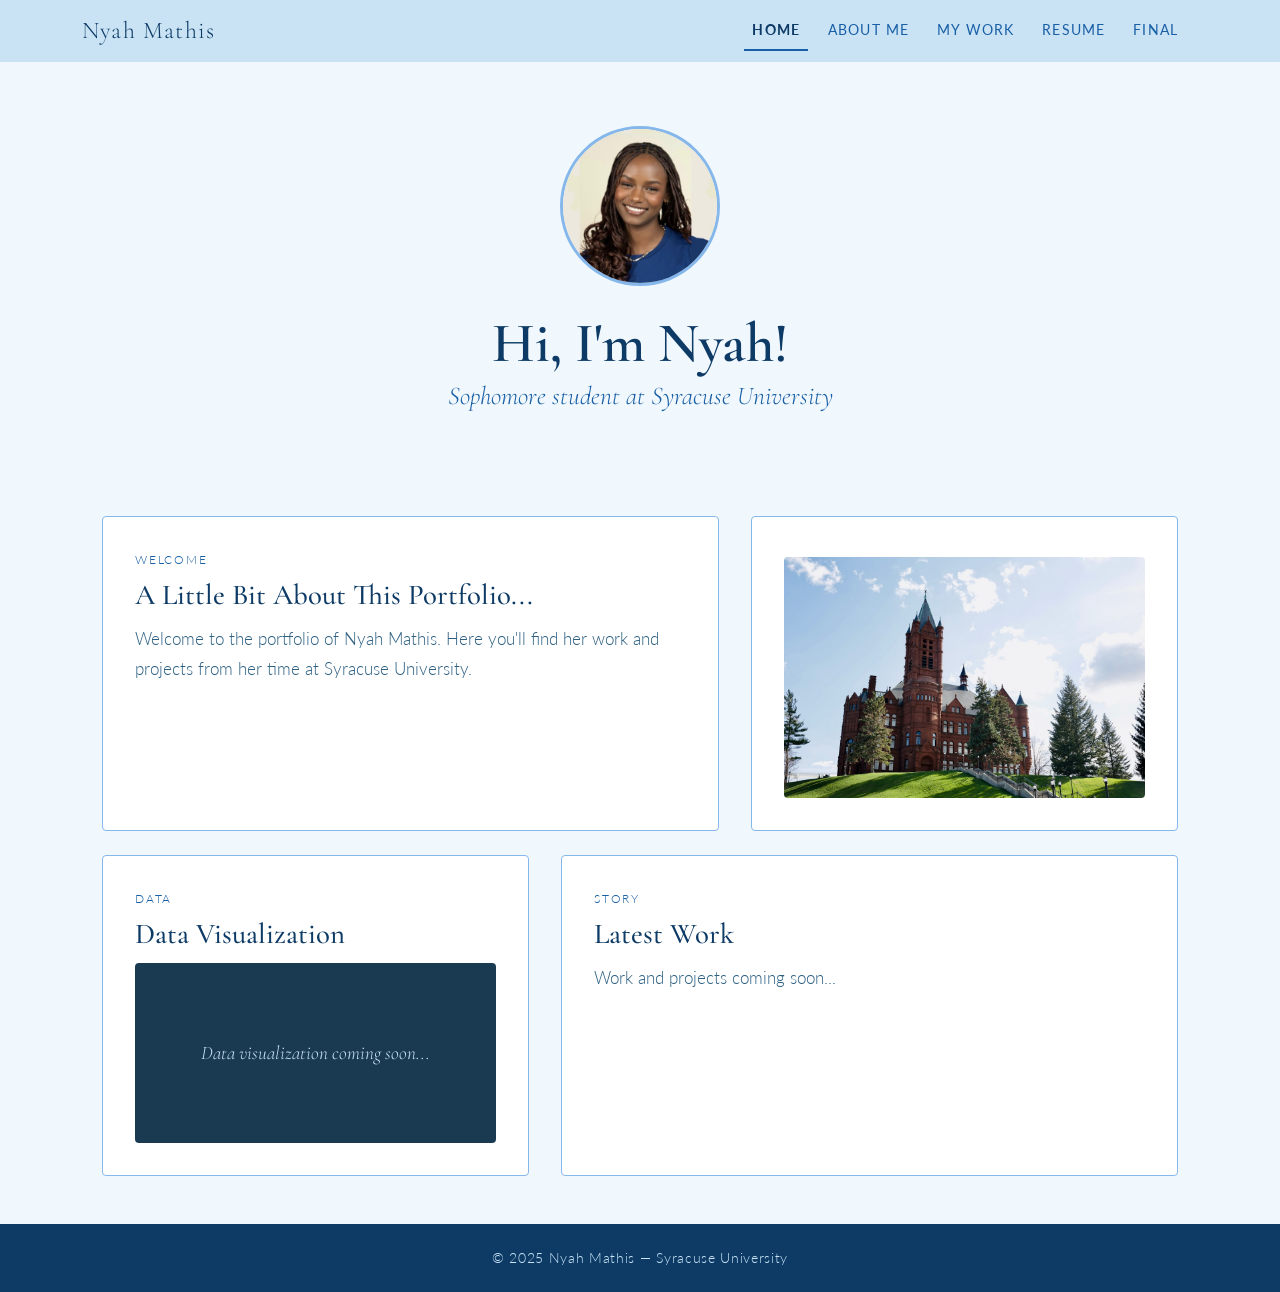
<file: index.html>
<html>

    <head>

        <title>
            Meet Nyah Mathis
        </title>   
        
        <link rel="stylesheet" href="style.css">

        <link rel="preconnect" href="https://fonts.googleapis.com">
        <link rel="preconnect" href="https://fonts.gstatic.com" crossorigin>
        <link href="https://fonts.googleapis.com/css2?family=Cormorant+Garamond:ital,wght@0,300..700;1,300..700&family=Lato:wght@300;400;700&display=swap" rel="stylesheet">

        <!-- Bootstrap CSS -->
        <link href="https://cdn.jsdelivr.net/npm/bootstrap@5.3.8/dist/css/bootstrap.min.css" rel="stylesheet" integrity="sha384-sRIl4kxILFvY47J16cr9ZwB07vP4J8+LH7qKQnuqkuIAvNWLzeN8tE5YBujZqJLB" crossorigin="anonymous">

        <style>
            /* ── Typography ── */
            body {
                font-family: 'Lato', sans-serif;
                font-weight: 300;
                background-color: #f0f7fd;
                color: #1a3a52;
            }

            h1, h2, h3, .display-font {
                font-family: 'Cormorant Garamond', serif;
            }

            p {
                font-family: 'Lato', sans-serif;
                font-size: 1.05rem;
                line-height: 1.75;
                color: #2c5f82;
            }

            /* ── Bootstrap Navbar ── */
            .navbar {
                background-color: #c9e3f5;
            }

            .navbar-brand {
                font-family: 'Cormorant Garamond', serif;
                font-size: 1.5rem;
                color: #0d3b66 !important;
                letter-spacing: 0.05em;
            }

            .navbar-nav .nav-link {
                font-family: 'Lato', sans-serif;
                font-weight: 400;
                color: #185fa5 !important;
                letter-spacing: 0.08em;
                font-size: 0.9rem;
                text-transform: uppercase;
                padding: 0.5rem 1rem;
                transition: color 0.2s;
            }

            .navbar-nav .nav-link:hover,
            .navbar-nav .nav-link.active {
                color: #0d3b66 !important;
                font-weight: bold;
                border-bottom: 2px solid #185fa5;
            }

            .navbar-toggler {
                border-color: #185fa5;
            }

            /* ── Hero Section ── */
            .hero {
                background-color: #f0f7fd;
                padding: 4rem 0 3rem;
                text-align: center;
            }

            .profile-photo {
                width: 160px;
                height: 160px;
                object-fit: cover;
                border-radius: 50%;
                border: 3px solid #85b7eb;
                margin-bottom: 1.5rem;
            }

            .hero h1 {
                font-size: 3.5rem;
                font-weight: 600;
                color: #0d3b66;
                margin-bottom: 0.25rem;
            }

            .hero h2 {
                font-size: 1.6rem;
                font-weight: 300;
                color: #185fa5;
                font-style: italic;
            }

            /* ── Content Sections ── */
            .section-label {
                font-family: 'Lato', sans-serif;
                font-size: 0.75rem;
                text-transform: uppercase;
                letter-spacing: 0.15em;
                color: #185fa5;
                margin-bottom: 0.5rem;
            }

            .content-card {
                background: #fff;
                border: 1px solid #85b7eb;
                border-radius: 4px;
                padding: 2rem;
                height: 100%;
            }

            .content-card h3 {
                font-size: 1.8rem;
                color: #0d3b66;
                margin-bottom: 0.75rem;
            }

            .data-viz-placeholder {
                background: #1a3a52;
                border-radius: 4px;
                height: 180px;
                display: flex;
                align-items: center;
                justify-content: center;
                color: #c9e3f5;
                font-family: 'Cormorant Garamond', serif;
                font-size: 1.2rem;
                font-style: italic;
            }

            .main-content {
                background-color: #f0f7fd;
                padding: 3rem 0;
            }

            footer {
                background-color: #0d3b66;
                color: #c9e3f5;
                padding: 1.5rem 0;
                text-align: center;
                font-family: 'Lato', sans-serif;
                font-size: 0.85rem;
                letter-spacing: 0.05em;
            }
        </style>

    </head>

    <body>

        <!-- ── Bootstrap Navbar ── -->
        <nav class="navbar navbar-expand-lg">
            <div class="container">
                <a class="navbar-brand" href="index.html">Nyah Mathis</a>

                <!-- Hamburger Toggle Thingy -->
                <button class="navbar-toggler" type="button"
                    data-bs-toggle="collapse"
                    data-bs-target="#mainNav"
                    aria-controls="mainNav"
                    aria-expanded="false"
                    aria-label="Toggle navigation">
                    <span class="navbar-toggler-icon" style="filter: invert(30%) sepia(50%) saturate(400%) hue-rotate(190deg);"></span>
                </button>

                <div class="collapse navbar-collapse" id="mainNav">
                    <ul class="navbar-nav ms-auto">
                        <li class="nav-item">
                            <a class="nav-link active" href="index.html">Home</a>
                        </li>
                        <li class="nav-item">
                            <a class="nav-link" href="about/index.html">About Me</a>
                        </li>
                        <li class="nav-item">
                            <a class="nav-link" href="work/index.html">My Work</a>
                        </li>
                        <li class="nav-item">
                            <a class="nav-link" href="resume/index.html">Resume</a>
                        </li>
                        <li class="nav-item">
                            <a class="nav-link" href="final/index.html">Final</a>
                        </li>
                    </ul>
                </div>
            </div>
        </nav>

        <!-- ── Hero Section ── -->
        <div class="hero">
            <img src="nyahmathis.jpeg" alt="A photo of Nyah Mathis smiling" class="profile-photo">
            <h1>Hi, I'm Nyah!</h1>
            <h2 class="cormorant-garamond">Sophomore student at Syracuse University</h2>
        </div>

        <!-- ── Main Content: Bootstrap Grid ── -->
        <section class="main-content">
            <div class="container">

                <!-- Row 1 -->
                <div class="row g-4 mb-4">

                    <div class="col-12 col-md-7" style="padding-left: 2rem; padding-right: 1rem;">
                        <div class="content-card">
                            <p class="section-label">Welcome</p>
                            <h3>A Little Bit About This Portfolio...</h3>
                            <p>
                                Welcome to the portfolio of Nyah Mathis. 
                                Here you'll find her work and projects from her time at Syracuse University. 
                            </p>
                        </div>
                    </div>

                    <div class="col-12 col-md-5" style="padding-left: 1rem; padding-right: 2rem;">
                        <div class="content-card">
                            <p class="section-label"></p>
                            <img src="sulandscapeimg.jpeg" alt="SU campus landscape" style="width: 100%; border-radius: 4px;">
                        </div>
                    </div>

                </div>

                <!-- Row 2 -->
                <div class="row g-4">

                    <div class="col-12 col-md-5" style="padding-left: 2rem; padding-right: 1rem;">
                        <div class="content-card">
                            <p class="section-label">Data</p>
                            <h3>Data Visualization</h3>
                            <div class="data-viz-placeholder">
                                Data visualization coming soon...
                            </div>
                        </div>
                    </div>

                    <div class="col-12 col-md-7" style="padding-left: 1rem; padding-right: 2rem;">
                        <div class="content-card">
                            <p class="section-label">Story</p>
                            <h3>Latest Work</h3>
                            <p>
                                Work and projects coming soon...
                            </p>
                        </div>
                    </div>

                </div>

            </div>
        </section>

        <!-- ── Footer ── -->
        <footer>
            <div class="container">
                &copy; 2025 Nyah Mathis &mdash; Syracuse University
            </div>
        </footer>

        <!-- Bootstrap JS -->
        <script src="https://cdn.jsdelivr.net/npm/bootstrap@5.3.8/dist/js/bootstrap.bundle.min.js" integrity="sha384-FKyoEForCGlyvwx9Hj09JcYn3nv7wiPVlz7YYwJrWVcXK/BmnVDxM+D2scQbITxI" crossorigin="anonymous"></script> 

    </body>

</html>


        

    </body>

</html>
</file>
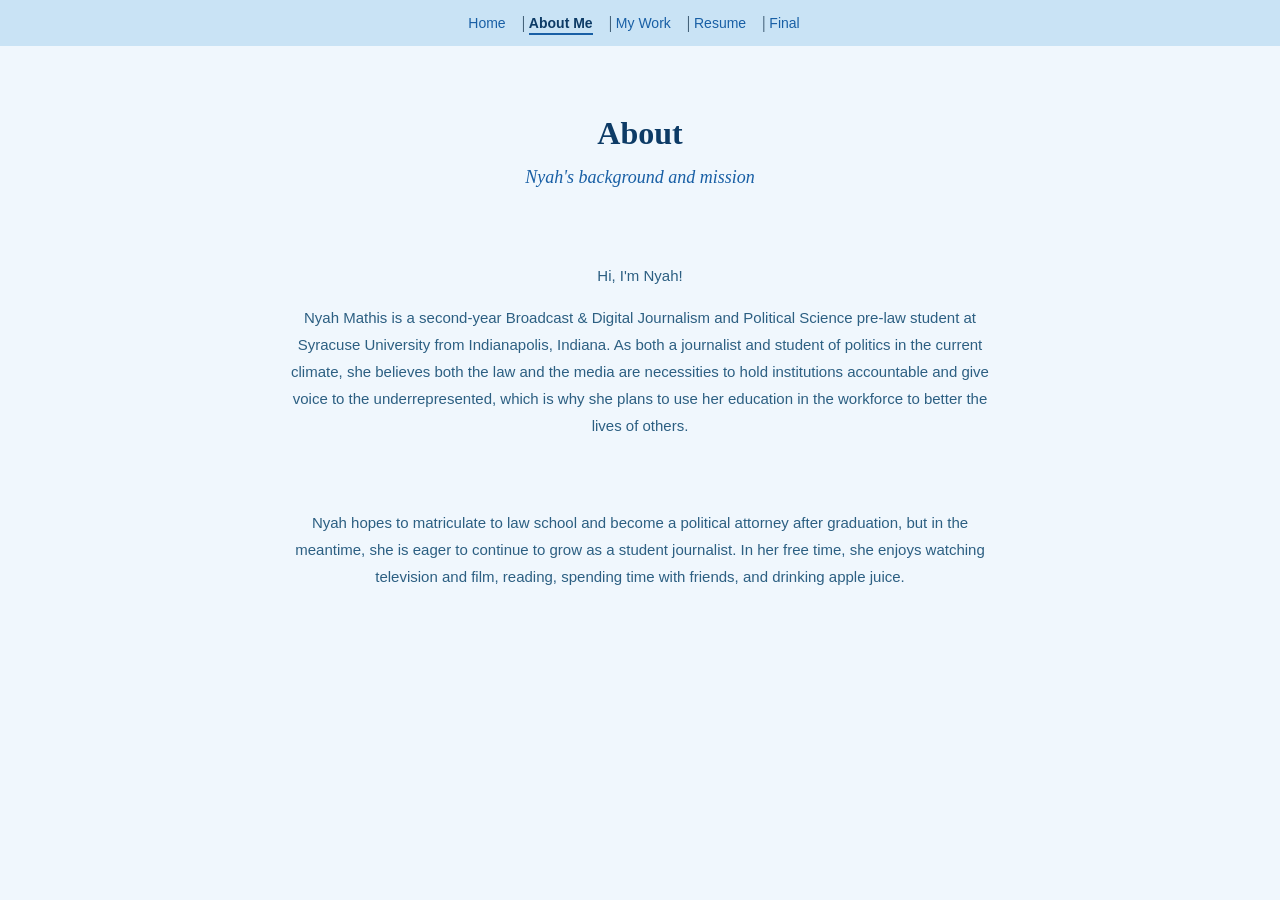
<file: about/index.html>
<html>

    <head>

        <link rel="stylesheet" href="../style.css">

        <title>
            About Nyah Mathis
        </title>        

    </head>

    <body>

        <header>
            <nav>
                <a href="../index.html">Home</a>
                | <a href="index.html" class="active">About Me</a> 
                | <a href="../work/index.html">My Work</a> 
                | <a href="../resume/index.html">Resume</a>
                | <a href="../final/index.html">Final</a>
            </nav>
        </header>

        <div class="hero">
            <h1>About</h1>
            <h2 class="cormorant-garamond">Nyah's background and mission</h2>
        </div>

        <div class="content">
            <p>Hi, I'm Nyah!</p>

            <p>Nyah Mathis is a second-year Broadcast & Digital Journalism and Political Science pre-law student at Syracuse University from Indianapolis, Indiana. As both a journalist and student of politics in the current climate, she believes both the law and the media are necessities to hold institutions accountable and give voice to the underrepresented, which is why she plans to use her education in the workforce to better the lives of others.</p>
        </div>

        <div class="content">
            <p> 
                Nyah hopes to matriculate to law school and become a political attorney after graduation, but in the meantime, she is eager to continue to grow as a student journalist. In her free time, she enjoys watching television and film, reading, spending time with friends, and drinking apple juice. 
            </p>
        </div>

    </body>

</html>
</file>
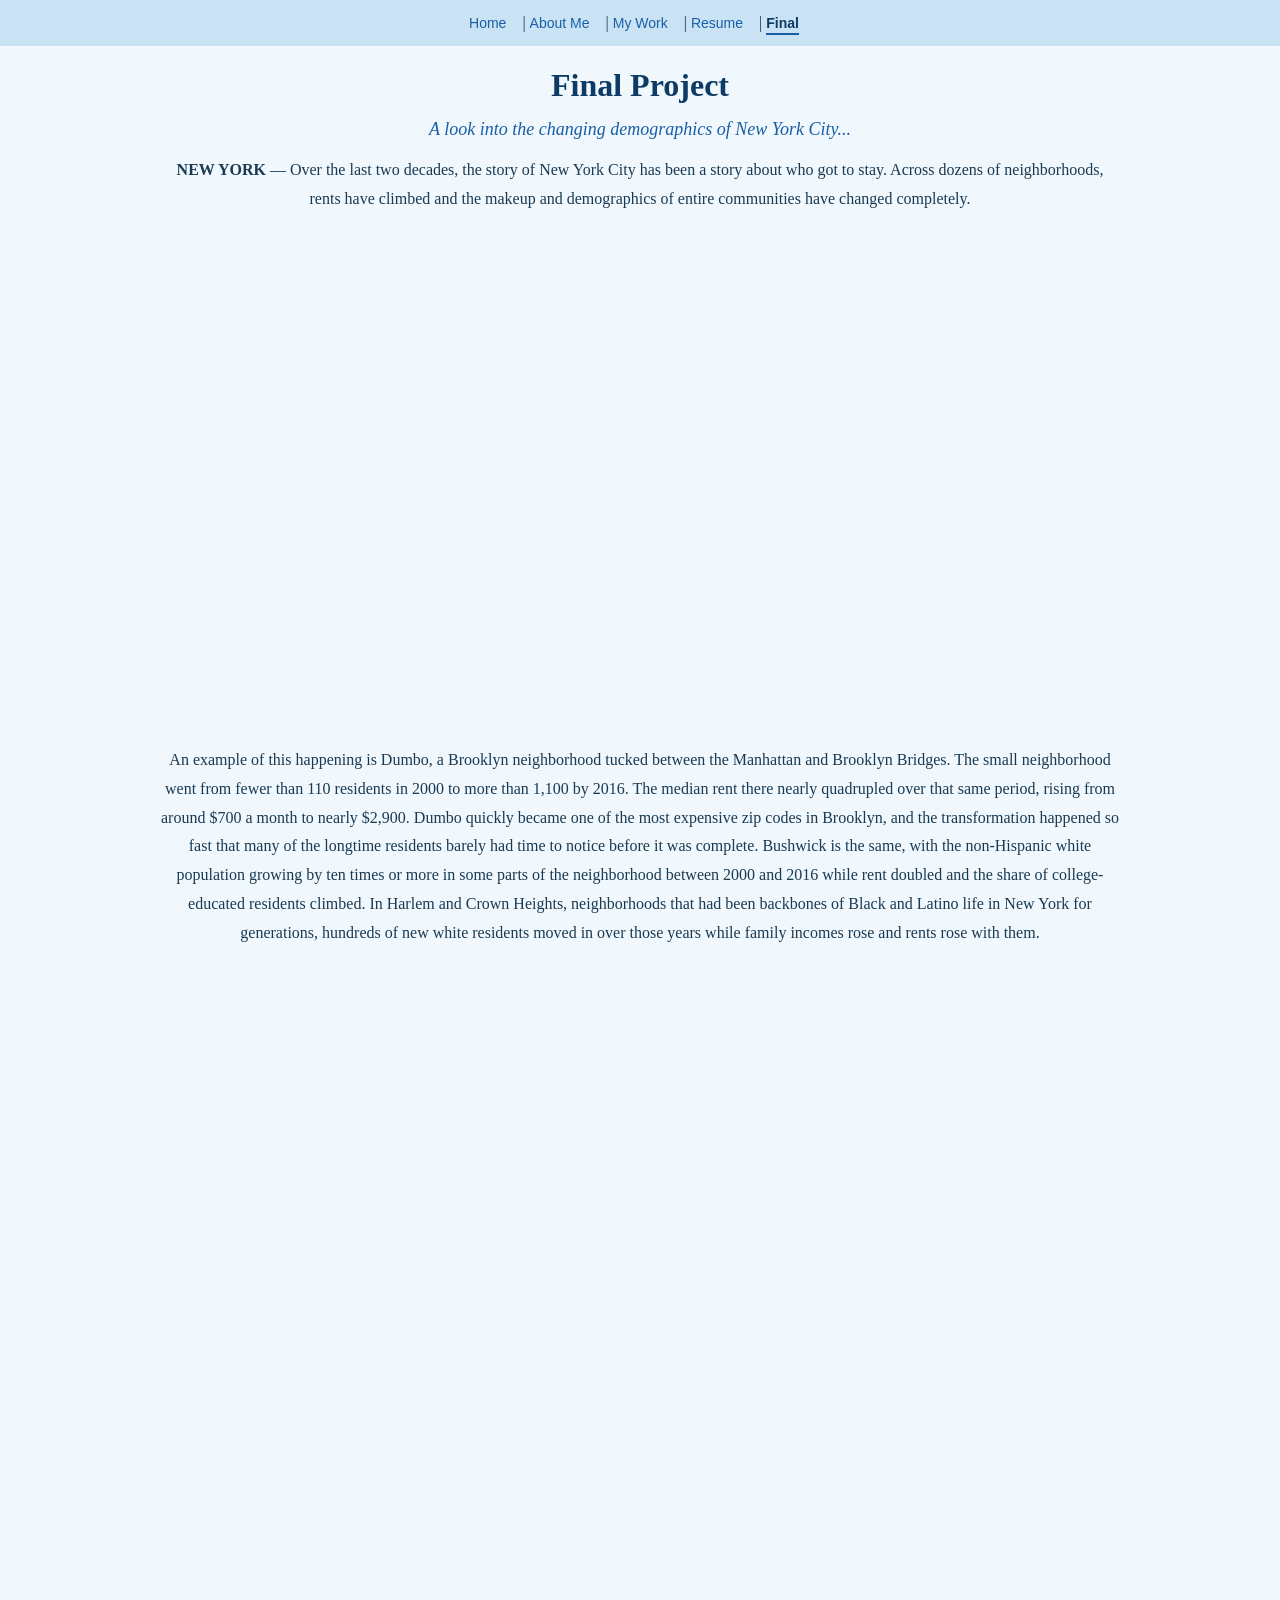
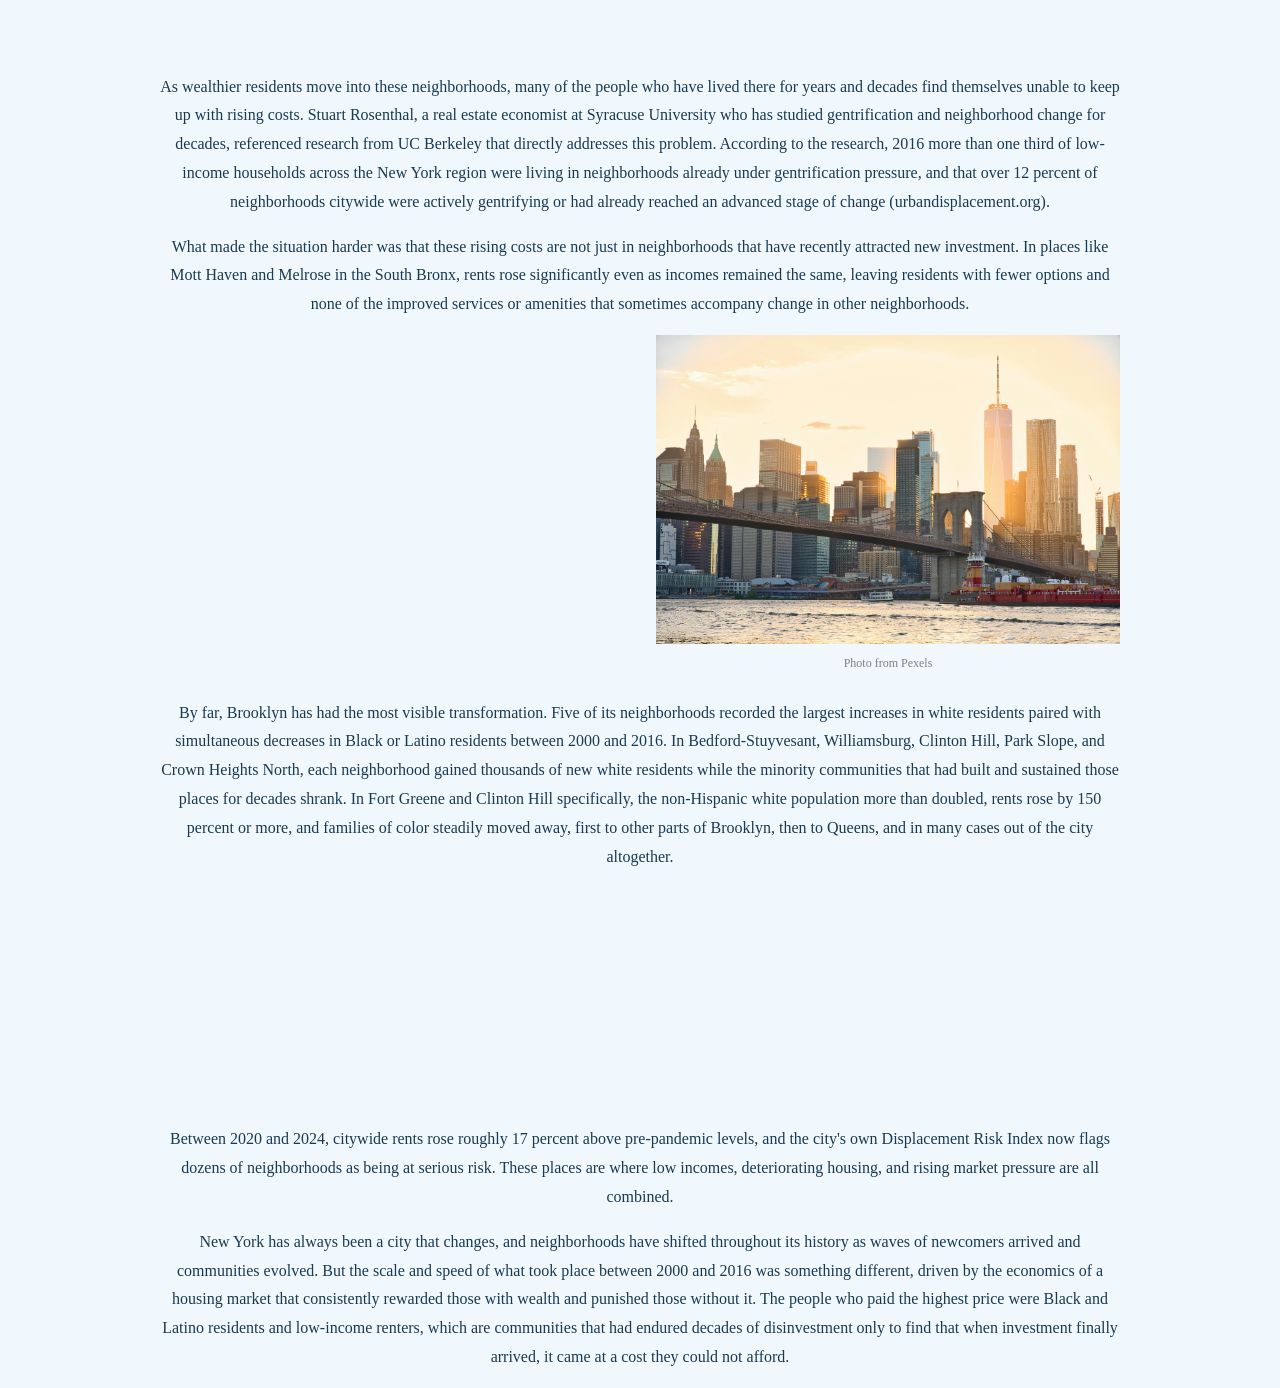
<file: final/index.html>
<html>

    <head>

        <link rel="stylesheet" href="../style.css">

        <title>
            Nyah's Latest Work
        </title>        

    </head>

    <body>
        <header>

        <nav>
            <a href="../index.html">Home</a>
             
            | <a href="../about/index.html">About Me</a> 
            | 
            <a href="../work/index.html">My Work</a> 
            | 
            <a href="../resume/index.html">Resume</a>

            | <a href="index.html" class="active">Final</a>
        </nav>
    </header>

    <div class="hero" style="padding: 0 10rem;">

        <h1>
            Final Project
        </h1>

        <h2 class="cormorant-garamond">
            A look into the changing demographics of New York City...
        </h2>

        <p style="line-height: 1.8;"><strong>NEW YORK</strong> — Over the last two decades, the story of New York City has been a story about who got to stay. Across dozens of neighborhoods, rents have climbed and the makeup and demographics of entire communities have changed completely.</p>

         <div style="text-align: center;">
  <iframe frameborder="0" class="juxtapose" width="75%" height="500" src="https://cdn.knightlab.com/libs/juxtapose/latest/embed/index.html?uid=df840704-44e0-11f1-ba1b-0e6f42328d7d"></iframe>
</div>
  

            <p style="line-height: 1.8;">An example of this happening is Dumbo, a Brooklyn neighborhood tucked between the Manhattan and Brooklyn Bridges. The small neighborhood went from fewer than 110 residents in 2000 to more than 1,100 by 2016. The median rent there nearly quadrupled over that same period, rising from around $700 a month to nearly $2,900. Dumbo quickly became one of the most expensive zip codes in Brooklyn, and the transformation happened so fast that many of the longtime residents barely had time to notice before it was complete. Bushwick is the same, with the non-Hispanic white population growing by ten times or more in some parts of the neighborhood between 2000 and 2016 while rent doubled and the share of college-educated residents climbed. In Harlem and Crown Heights, neighborhoods that had been backbones of Black and Latino life in New York for generations, hundreds of new white residents moved in over those years while family incomes rose and rents rose with them.</p>

            <iframe title="16-Year Median Rent Increase in NYC Neighborhoods" aria-label="Grouped column chart" id="datawrapper-chart-hLy9f" src="https://datawrapper.dwcdn.net/hLy9f/3/" scrolling="no" frameborder="0" style="width: 0; min-width: 100% !important; border: none;" height="464 margin-top: 2rem;" data-external="1"></iframe><script type="text/javascript">window.addEventListener("message",function(a){if(void 0!==a.data["datawrapper-height"]){var e=document.querySelectorAll("iframe");for(var t in a.data["datawrapper-height"])for(var r,i=0;r=e[i];i++)if(r.contentWindow===a.source){var d=a.data["datawrapper-height"][t]+"px";r.style.height=d}}});</script>

        <iframe title="16-Year Median Income Change" aria-label="Split Bars" id="datawrapper-chart-1ijUC" src="https://datawrapper.dwcdn.net/1ijUC/1/" scrolling="no" frameborder="0" style="width: 0; min-width: 100% !important; border: none;" height="229" data-external="1"></iframe><script type="text/javascript">window.addEventListener("message",function(a){if(void 0!==a.data["datawrapper-height"]){var e=document.querySelectorAll("iframe");for(var t in a.data["datawrapper-height"])for(var r,i=0;r=e[i];i++)if(r.contentWindow===a.source){var d=a.data["datawrapper-height"][t]+"px";r.style.height=d}}});</script>
 
            <p style="line-height: 1.8;">As wealthier residents move into these neighborhoods, many of the people who have lived there for years and decades find themselves unable to keep up with rising costs. Stuart Rosenthal, a real estate economist at Syracuse University who has studied gentrification and neighborhood change for decades, referenced research from UC Berkeley that directly addresses this problem. According to the research, 2016 more than one third of low-income households across the New York region were living in neighborhoods already under gentrification pressure, and that over 12 percent of neighborhoods citywide were actively gentrifying or had already reached an advanced stage of change (urbandisplacement.org).
</p>
 
            <p style="line-height: 1.8;">What made the situation harder was that these rising costs are not just in neighborhoods that have recently attracted new investment. In places like Mott Haven and Melrose in the South Bronx, rents rose significantly even as incomes remained the same, leaving residents with fewer options and none of the improved services or amenities that sometimes accompany change in other neighborhoods.</p>

        <div style="display: flex; gap: 2rem; align-items: flex-start;">
  
  <div style="flex: 1;">
    <iframe title="Melrose South-Mott Haven North" aria-label="Table" id="datawrapper-chart-QntY6" src="https://datawrapper.dwcdn.net/QntY6/1/" scrolling="no" frameborder="0" style="width: 0; min-width: 100% !important; border: none;" height="189" data-external="1"></iframe>
    <script type="text/javascript">window.addEventListener("message",function(a){if(void 0!==a.data["datawrapper-height"]){var e=document.querySelectorAll("iframe");for(var t in a.data["datawrapper-height"])for(var r,i=0;r=e[i];i++)if(r.contentWindow===a.source){var d=a.data["datawrapper-height"][t]+"px";r.style.height=d}}});</script>
  </div>

  <div style="flex: 1;">
    <img src="../pexels-federicoabisphotography-33619969.jpg" alt="Brooklyn Bridge and Lower Manhattan skyline at sunset" style="width: 100%; max-height: 500px; object-fit: cover; display: block;">
    <p style="text-align: center; font-size: 12px; color: gray;">Photo from Pexels</p>
  </div>

</div>
 
            <p style="line-height: 1.8;">By far, Brooklyn has had the most visible transformation. Five of its neighborhoods recorded the largest increases in white residents paired with simultaneous decreases in Black or Latino residents between 2000 and 2016. In Bedford-Stuyvesant, Williamsburg, Clinton Hill, Park Slope, and Crown Heights North, each neighborhood gained thousands of new white residents while the minority communities that had built and sustained those places for decades shrank. In Fort Greene and Clinton Hill specifically, the non-Hispanic white population more than doubled, rents rose by 150 percent or more, and families of color steadily moved away, first to other parts of Brooklyn, then to Queens, and in many cases out of the city altogether.</p>

            <iframe title="Growth of White Population in NYC Neighborhoods" aria-label="Arrow Plot" id="datawrapper-chart-oRytP" src="https://datawrapper.dwcdn.net/oRytP/2/" scrolling="no" frameborder="0" style="width: 0; min-width: 100% !important; border: none; margin-top: 2rem;" height="190" data-external="1"></iframe><script type="text/javascript">window.addEventListener("message",function(a){if(void 0!==a.data["datawrapper-height"]){var e=document.querySelectorAll("iframe");for(var t in a.data["datawrapper-height"])for(var r,i=0;r=e[i];i++)if(r.contentWindow===a.source){var d=a.data["datawrapper-height"][t]+"px";r.style.height=d}}});</script>
 
            <p style="line-height: 1.8;">Between 2020 and 2024, citywide rents rose roughly 17 percent above pre-pandemic levels, and the city's own Displacement Risk Index now flags dozens of neighborhoods as being at serious risk. These places are where low incomes, deteriorating housing, and rising market pressure are all combined.</p>
 
            <p style="line-height: 1.8;">New York has always been a city that changes, and neighborhoods have shifted throughout its history as waves of newcomers arrived and communities evolved. But the scale and speed of what took place between 2000 and 2016 was something different, driven by the economics of a housing market that consistently rewarded those with wealth and punished those without it. The people who paid the highest price were Black and Latino residents and low-income renters, which are communities that had endured decades of disinvestment only to find that when investment finally arrived, it came at a cost they could not afford.</p>

        </div>

    </body>

  

</html>
</file>
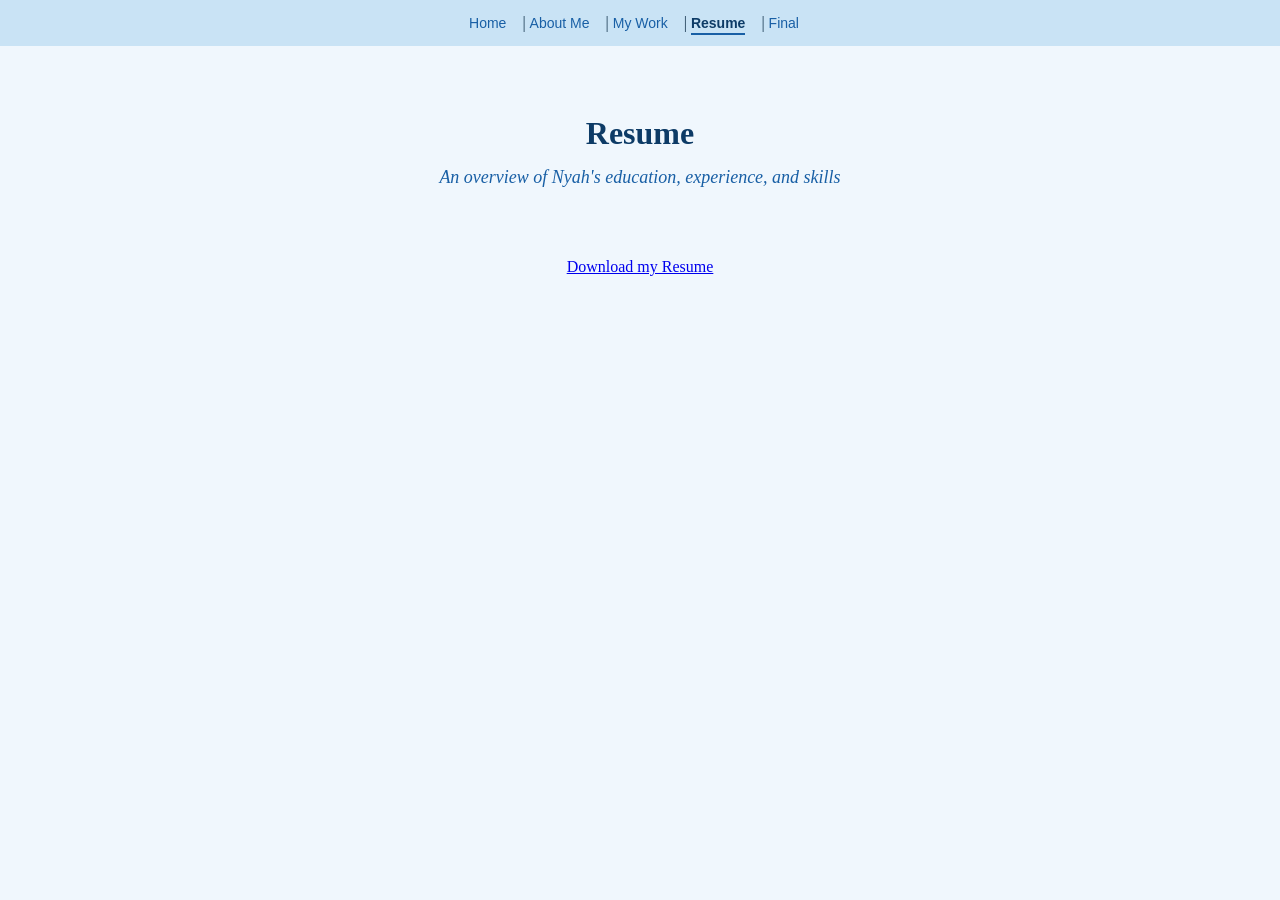
<file: resume/index.html>
<html>

    <head>

        <link rel="stylesheet" href="../style.css">

        <title>
            Nyah Mathis' Resume
        </title>        

    </head>

    <body>
        <header>

        <nav>
            <a href="../index.html">Home</a>
             
            | <a href="../about/index.html">About Me</a> 
            | 
            <a href="../work/index.html">My Work</a> 
            | 
            <a href="index.html" class="active">Resume</a> |

            <a href="../final/index.html">Final</a>
        </nav>
    </header>

    <div class="hero">

        <h1>
            Resume
        </h1>

        <h2 class="cormorant-garamond" style="margin-bottom: 70px;">
            An overview of Nyah's education, experience, and skills
        </h2>


        <p>
            <a href="nyahmathisupdatedresume.pdf" download>Download my Resume</a>
        </p>

        </div>

    

    </body>

</html>
</file>
<file: style.css>
/* General page styles */
body {
    font-family: Georgia, serif;
    background-color: #f0f7fd;
    color: #1a3a52;
    margin: 0;
    padding: 0;
}

/* Header and nav */
header {
    background-color: #c9e3f5;
    padding: 14px 40px;
}

nav a {
    text-decoration: none;
    color: #185fa5;
    margin-right: 12px;
    font-family: Arial, sans-serif;
    font-size: 14px;
}

nav a.active {
    color: #0d3b66;
    font-weight: bold;
    border-bottom: 2px solid #185fa5;
    padding-bottom: 2px;
}

nav a:visited {
    color: #185fa5;
}

/* Headings */
h1 {
    font-size: 32px;
    color: #0d3b66;
    margin-bottom: 8px;
}

h2 {
    font-size: 18px;
    color: #185fa5;
    font-weight: normal;
}

/* Hero section */
.hero {
    text-align: center;
    padding: 48px 20px 24px;
}

/* Circular profile photo */
.profile-photo {
    width: 200px;
    height: 200px;
    border-radius: 50%;
    object-fit: cover;
    border: 3px solid #85b7eb;
    display: block;
    margin: 0 auto 20px;
}

/* Content/paragraph section */
.content {
    max-width: 700px;
    margin: 0 auto;
    padding: 20px;
    line-height: 1.8;
    font-family: Arial, sans-serif;
    font-size: 15px;
    color: #2c5f82;
}

/* Cormorant Garamond font class */
.cormorant-garamond {
    font-family: "Cormorant Garamond", serif;
    font-style: italic;
}

/* Image border */
.bordered {
    border: 3px solid #85b7eb;
}

.content {
    max-width: 700px;
    margin: 0 auto;
    padding: 20px;
    line-height: 1.8;
    font-family: Arial, sans-serif;
    font-size: 15px;
    color: #2c5f82;
    text-align: center;
}

header {
    background-color: #c9e3f5;
    padding: 14px 40px;
    text-align: center;
}
</file>
